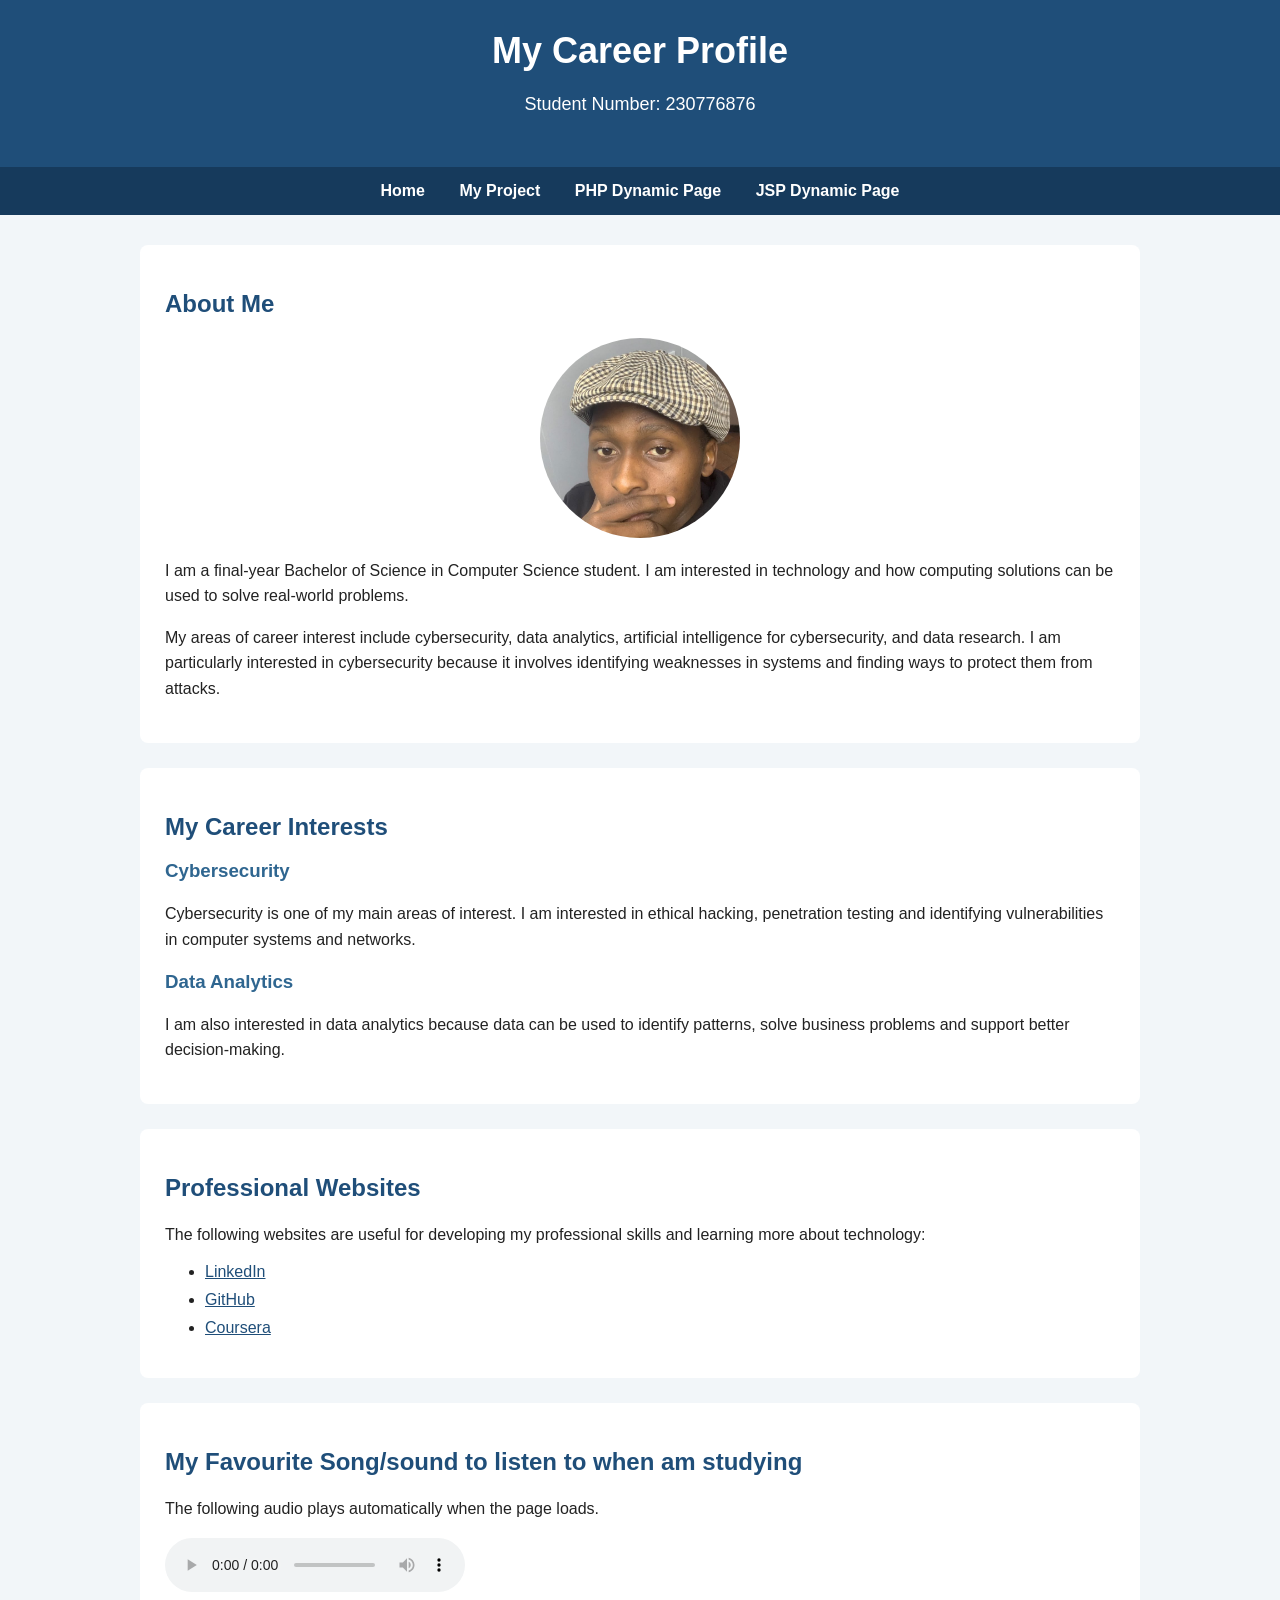
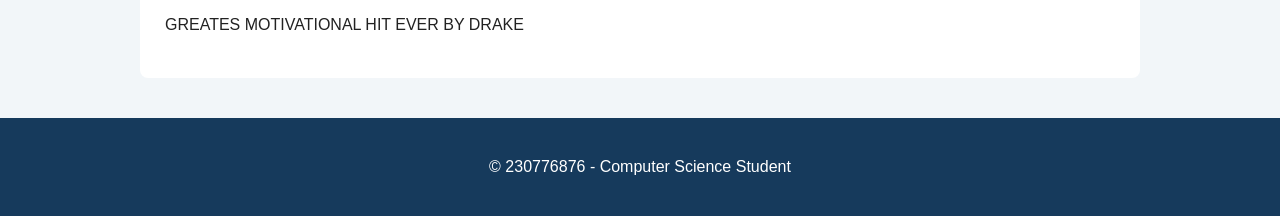
<file: index.html>
<!DOCTYPE html>
<html lang="en">
<head>
    <meta charset="UTF-8">
    <meta name="viewport" content="width=device-width, initial-scale=1.0">

    <title>My Career Profile</title>

    <link rel="stylesheet" href="project.css">
</head>

<body>

    <header>
        <h1>My Career Profile</h1>
        <p>Student Number: 230776876</p>
    </header>

    <nav>
        <a href="230776876.html">Home</a>
        <a href="project.html">My Project</a>
        <a href="dynamic.php">PHP Dynamic Page</a>
        <a href="dynamic.jsp">JSP Dynamic Page</a>
    </nav>

    <main>

        <section class="profile">
            <h2>About Me</h2>

            <img src="image/image.jpeg"
                 alt="My Profile Photo"
                 class="profile-image">

            <p>
                I am a final-year Bachelor of Science in Computer Science
                student. I am interested in technology and how computing
                solutions can be used to solve real-world problems.
            </p>

            <p>
                My areas of career interest include cybersecurity,
                data analytics, artificial intelligence for cybersecurity,
                and data research. I am particularly interested in
                cybersecurity because it involves identifying weaknesses
                in systems and finding ways to protect them from attacks.
            </p>
        </section>


        <section>
            <h2>My Career Interests</h2>

            <h3>Cybersecurity</h3>

            <p>
                Cybersecurity is one of my main areas of interest. I am
                interested in ethical hacking, penetration testing and
                identifying vulnerabilities in computer systems and networks.
            </p>

            <h3>Data Analytics</h3>

            <p>
                I am also interested in data analytics because data can be
                used to identify patterns, solve business problems and
                support better decision-making.
            </p>

        </section>


        <section>
            <h2>Professional Websites</h2>

            <p>
                The following websites are useful for developing my
                professional skills and learning more about technology:
            </p>

            <ul>
                <li>
                    <a href="https://www.linkedin.com/" target="_blank">
                        LinkedIn
                    </a>
                </li>

                <li>
                    <a href="https://github.com/" target="_blank">
                        GitHub
                    </a>
                </li>

                <li>
                    <a href="https://www.coursera.org/" target="_blank">
                        Coursera
                    </a>
                </li>

            </ul>
        </section>


        <section>
            <h2>My Favourite Song/sound to listen to when am studying</h2>

            <p>
                The following audio plays automatically when the page loads.
            </p>

            <audio controls autoplay loop>
                <source src="audio/Headlines - Drake.mp3" type="audio/mpeg">
                Your browser does not support the audio element.
            </audio>
            <p>
                GREATES MOTIVATIONAL HIT EVER BY DRAKE

            </p>

        
        </section>

    </main>


    <footer>
        <p>&copy; 230776876 - Computer Science Student</p>
    </footer>

</body>
</html>
</file>
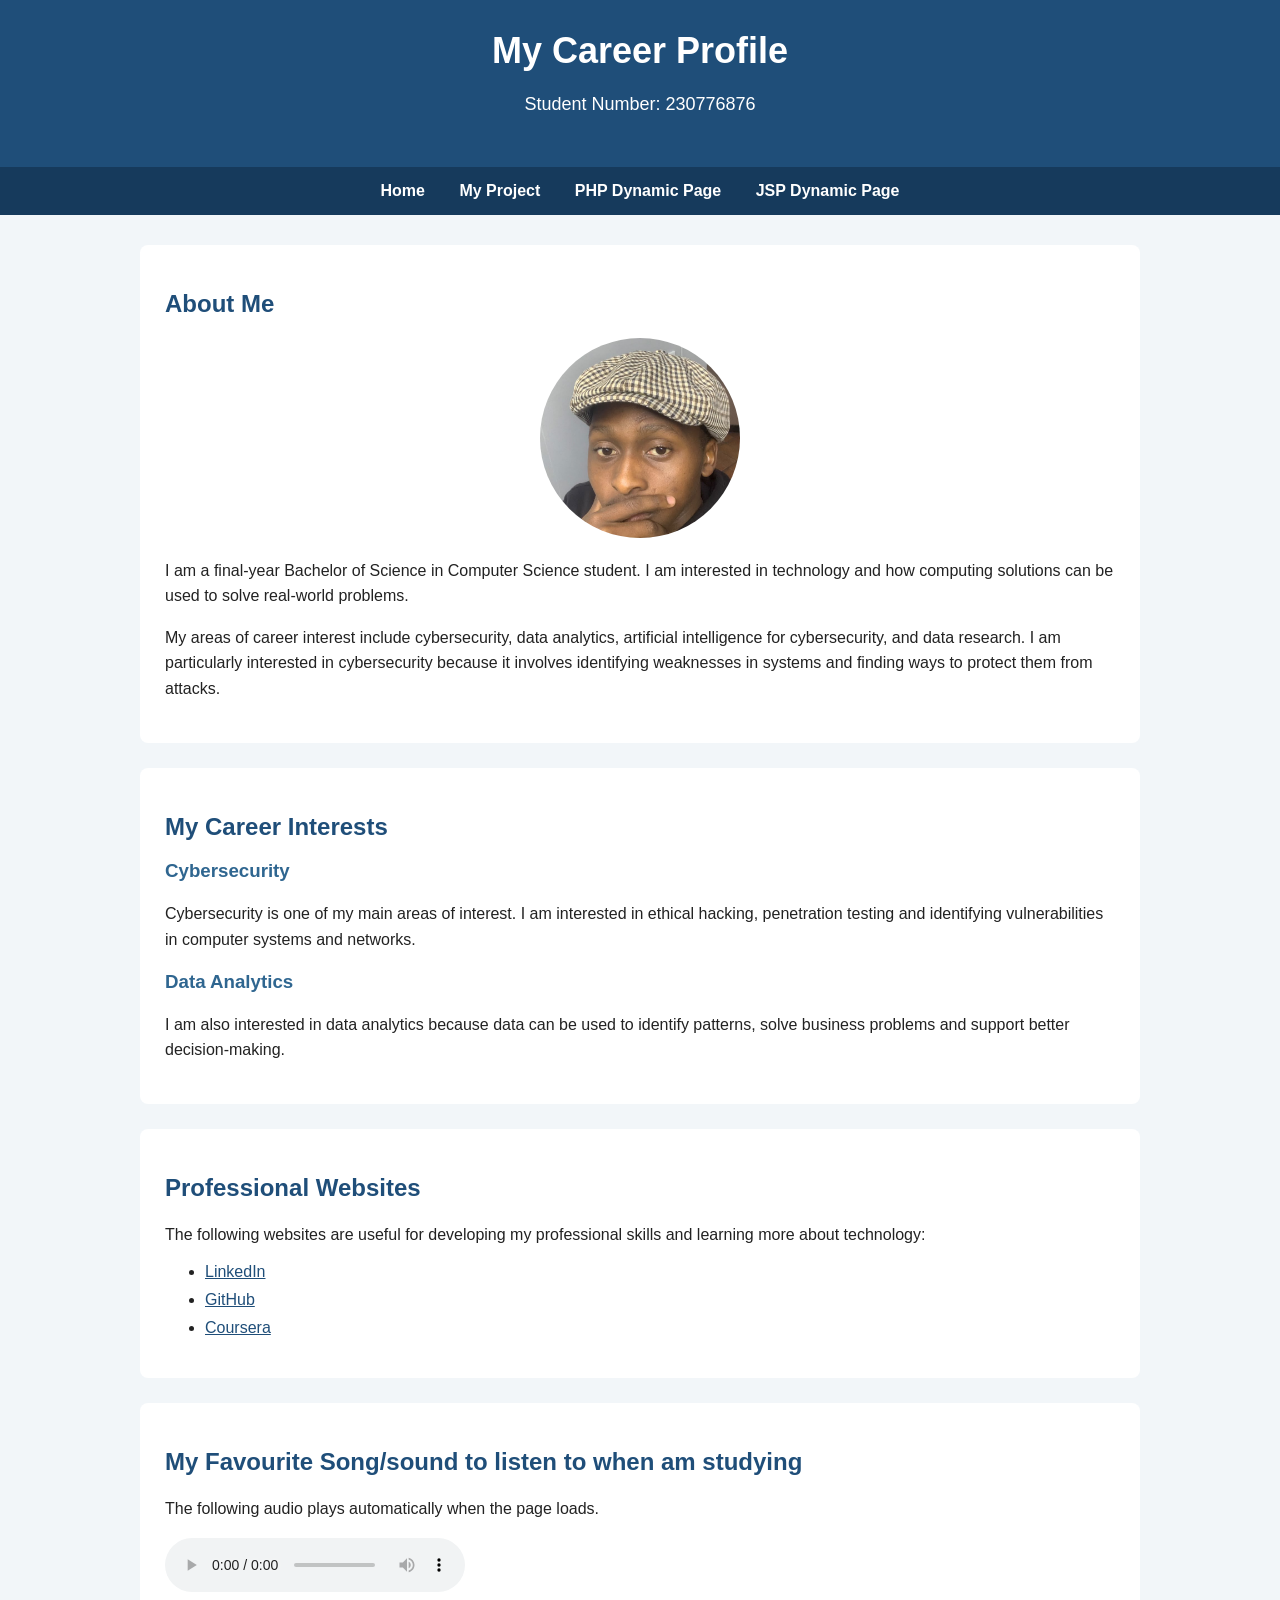
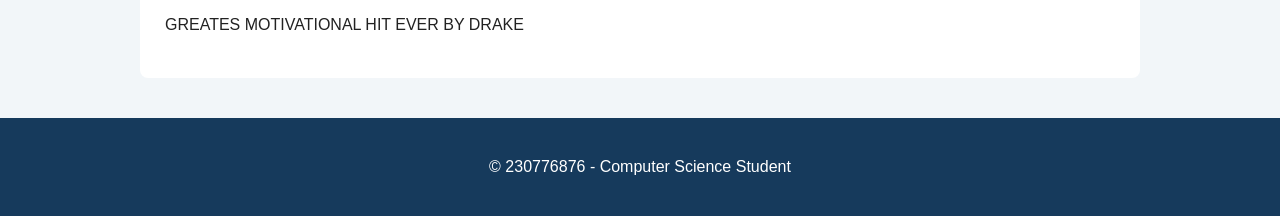
<file: 230776876.html>
<!DOCTYPE html>
<html lang="en">
<head>
    <meta charset="UTF-8">
    <meta name="viewport" content="width=device-width, initial-scale=1.0">

    <title>My Career Profile</title>

    <link rel="stylesheet" href="project.css">
</head>

<body>

    <header>
        <h1>My Career Profile</h1>
        <p>Student Number: 230776876</p>
    </header>

    <nav>
        <a href="230776876.html">Home</a>
        <a href="project.html">My Project</a>
        <a href="dynamic.php">PHP Dynamic Page</a>
        <a href="dynamic.jsp">JSP Dynamic Page</a>
    </nav>

    <main>

        <section class="profile">
            <h2>About Me</h2>

            <img src="image/image.jpeg"
                 alt="My Profile Photo"
                 class="profile-image">

            <p>
                I am a final-year Bachelor of Science in Computer Science
                student. I am interested in technology and how computing
                solutions can be used to solve real-world problems.
            </p>

            <p>
                My areas of career interest include cybersecurity,
                data analytics, artificial intelligence for cybersecurity,
                and data research. I am particularly interested in
                cybersecurity because it involves identifying weaknesses
                in systems and finding ways to protect them from attacks.
            </p>
        </section>


        <section>
            <h2>My Career Interests</h2>

            <h3>Cybersecurity</h3>

            <p>
                Cybersecurity is one of my main areas of interest. I am
                interested in ethical hacking, penetration testing and
                identifying vulnerabilities in computer systems and networks.
            </p>

            <h3>Data Analytics</h3>

            <p>
                I am also interested in data analytics because data can be
                used to identify patterns, solve business problems and
                support better decision-making.
            </p>

        </section>


        <section>
            <h2>Professional Websites</h2>

            <p>
                The following websites are useful for developing my
                professional skills and learning more about technology:
            </p>

            <ul>
                <li>
                    <a href="https://www.linkedin.com/" target="_blank">
                        LinkedIn
                    </a>
                </li>

                <li>
                    <a href="https://github.com/" target="_blank">
                        GitHub
                    </a>
                </li>

                <li>
                    <a href="https://www.coursera.org/" target="_blank">
                        Coursera
                    </a>
                </li>

            </ul>
        </section>


        <section>
            <h2>My Favourite Song/sound to listen to when am studying</h2>

            <p>
                The following audio plays automatically when the page loads.
            </p>

            <audio controls autoplay loop>
                <source src="audio/Headlines - Drake.mp3" type="audio/mpeg">
                Your browser does not support the audio element.
            </audio>
            <p>
                GREATES MOTIVATIONAL HIT EVER BY DRAKE

            </p>

        
        </section>

    </main>


    <footer>
        <p>&copy; 230776876 - Computer Science Student</p>
    </footer>

</body>
</html>
</file>
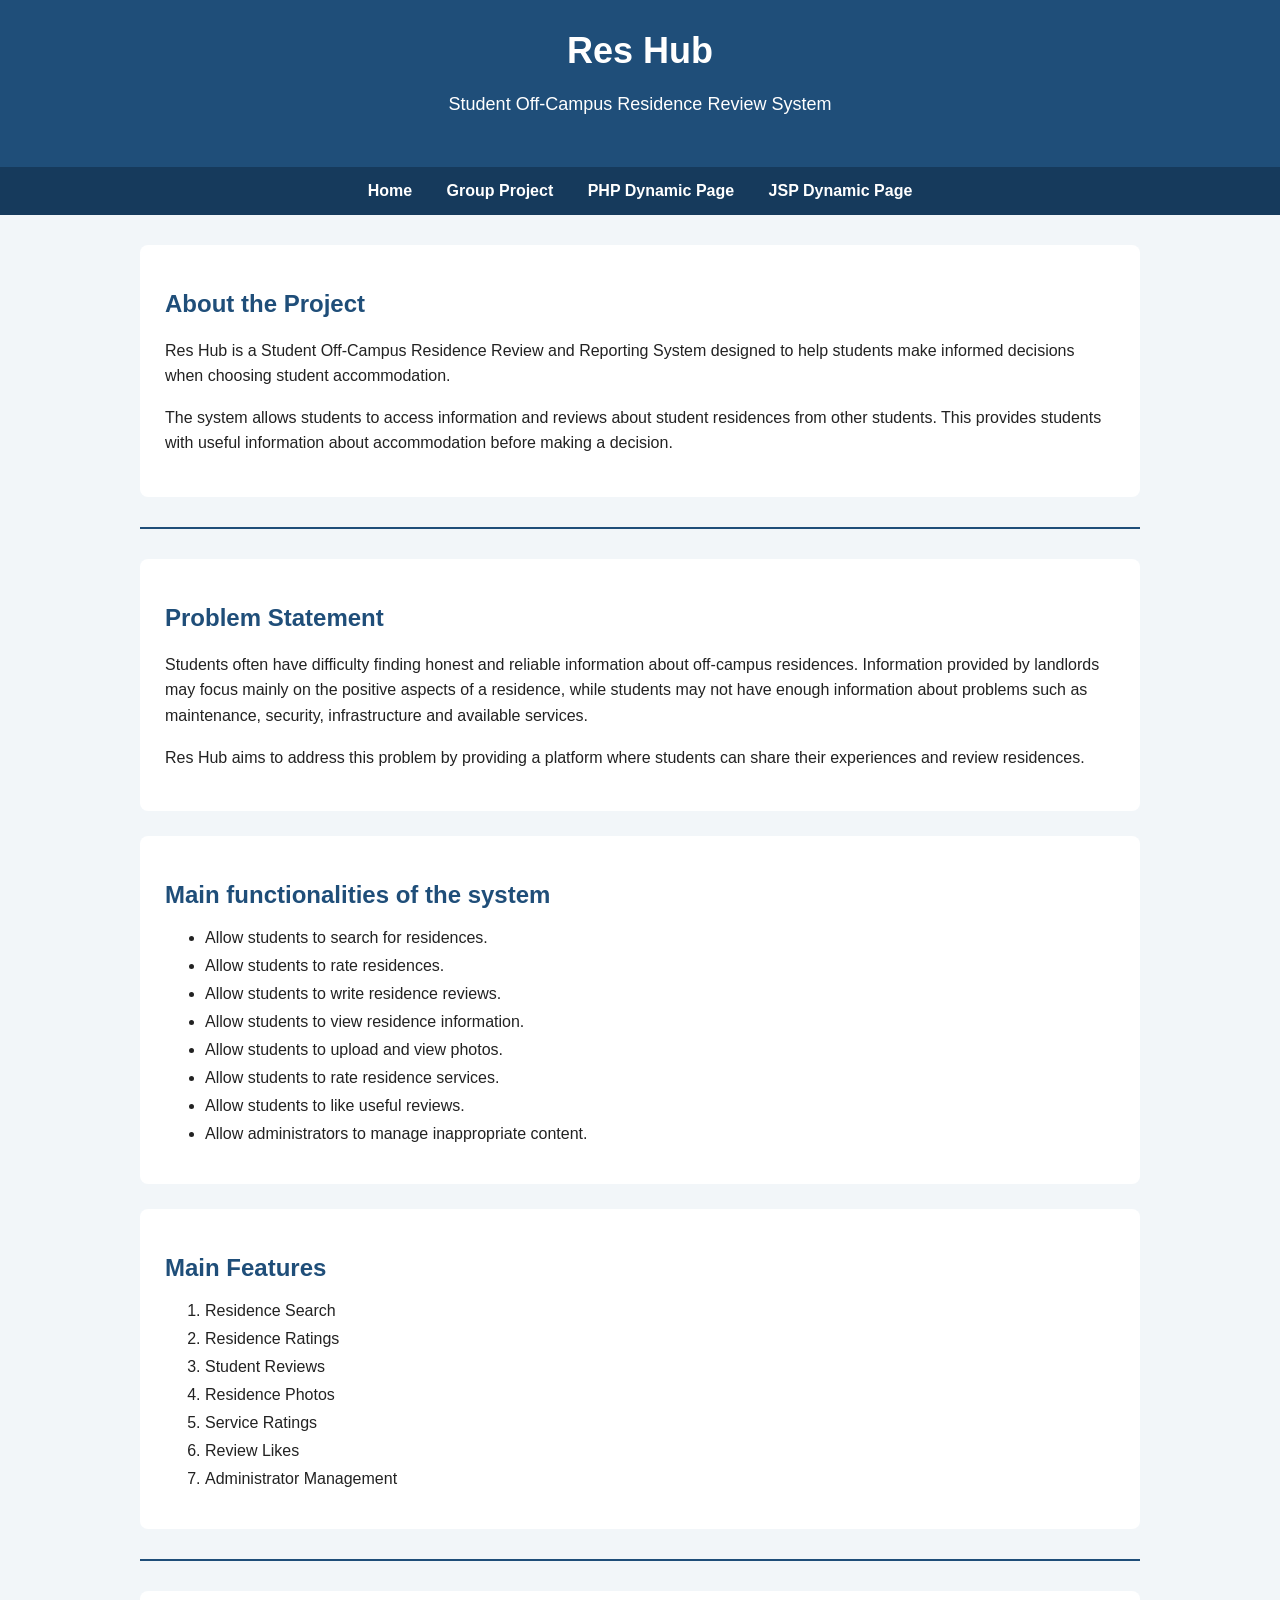
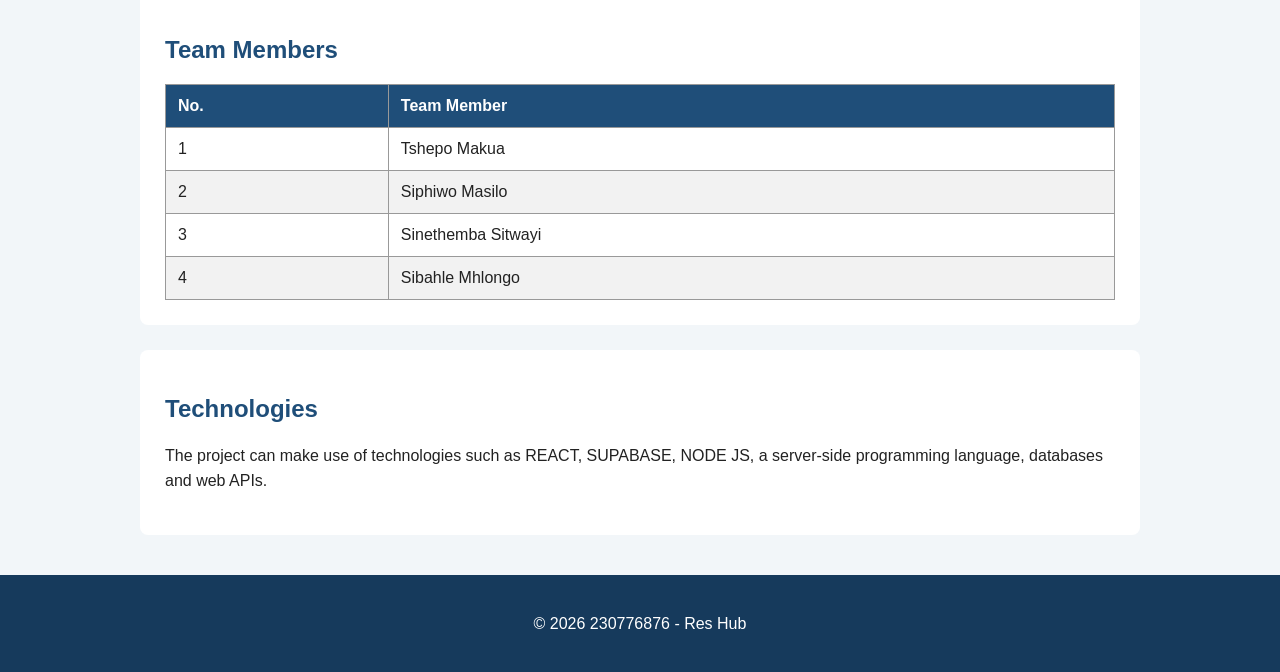
<file: project.html>
<!DOCTYPE html>
<html lang="en">
<head>
    <meta charset="UTF-8">
    <meta name="viewport" content="width=device-width, initial-scale=1.0">

    <title>Res Hub Project</title>

    <link rel="stylesheet" href="project.css">
</head>

<body>

    <header>
        <h1>Res Hub</h1>
        <p>Student Off-Campus Residence Review System</p>
    </header>


    <nav>
        <a href="230776876.html">Home</a>
        <a href="project.html">Group Project</a>
        <a href="dynamic.php">PHP Dynamic Page</a>
        <a href="dynamic.jsp">JSP Dynamic Page</a>
    </nav>


    <main>

        <section>
            <h2>About the Project</h2>

            <p>
                Res Hub is a Student Off-Campus Residence Review and
                Reporting System designed to help students make informed
                decisions when choosing student accommodation.
            </p>

            <p>
                The system allows students to access information and
                reviews about student residences from other students.
                This provides students with useful information about
                accommodation before making a decision.
            </p>
        </section>


        <hr>


        <section>
            <h2>Problem Statement</h2>

            <p>
                Students often have difficulty finding honest and reliable
                information about off-campus residences. Information
                provided by landlords may focus mainly on the positive
                aspects of a residence, while students may not have enough
                information about problems such as maintenance, security,
                infrastructure and available services.
            </p>

            <p>
                Res Hub aims to address this problem by providing a platform
                where students can share their experiences and review
                residences.
            </p>
        </section>


        <section>
            <h2>Main functionalities of the system</h2>

            <ul>
                <li>Allow students to search for residences.</li>
                <li>Allow students to rate residences.</li>
                <li>Allow students to write residence reviews.</li>
                <li>Allow students to view residence information.</li>
                <li>Allow students to upload and view photos.</li>
                <li>Allow students to rate residence services.</li>
                <li>Allow students to like useful reviews.</li>
                <li>Allow administrators to manage inappropriate content.</li>
            </ul>
        </section>


        <section>
            <h2>Main Features</h2>

            <ol>
                <li>Residence Search</li>
                <li>Residence Ratings</li>
                <li>Student Reviews</li>
                <li>Residence Photos</li>
                <li>Service Ratings</li>
                <li>Review Likes</li>
                <li>Administrator Management</li>
            </ol>
        </section>


        <hr>


        <section>
    <h2>Team Members</h2>

    <table>
        <thead>
            <tr>
                <th>No.</th>
                <th>Team Member</th>
            </tr>
        </thead>

        <tbody>
            <tr>
                <td>1</td>
                <td>Tshepo Makua</td>
            </tr>

            <tr>
                <td>2</td>
                <td>Siphiwo Masilo</td>
            </tr>

            <tr>
                <td>3</td>
                <td>Sinethemba Sitwayi</td>
            </tr>

            <tr>
                <td>4</td>
                <td>Sibahle Mhlongo</td>
            </tr>
        </tbody>
    </table>
</section>

        <section>
            <h2>Technologies</h2>

            <p>
                The project can make use of technologies such as REACT,
                SUPABASE, NODE JS, a server-side programming language,
                databases and web APIs.
            </p>

        </section>

    </main>


    <footer>
        <p>&copy; 2026 230776876 - Res Hub</p>
    </footer>

</body>
</html>
</file>
<file: project.css>
/* Default CSS */

body {
    font-family: Arial, sans-serif;
    background-color: #f2f6f9;
    margin: 0;
    padding: 0;
    color: #222;
}

header {
    background-color: #1f4e79;
    color: white;
    text-align: center;
    padding: 30px;
}

header h1 {
    margin: 0;
    font-size: 36px;
}

header p {
    font-size: 18px;
}

nav {
    background-color: #163a5c;
    text-align: center;
    padding: 15px;
}

nav a {
    color: white;
    text-decoration: none;
    margin: 0 15px;
    font-weight: bold;
}

nav a:hover {
    text-decoration: underline;
}

main {
    width: 85%;
    max-width: 1000px;
    margin: 30px auto;
}

section {
    background-color: white;
    padding: 25px;
    margin-bottom: 25px;
    border-radius: 8px;
}

h2 {
    color: #1f4e79;
}

h3 {
    color: #2f6690;
}

p {
    line-height: 1.6;
}

li {
    margin-bottom: 10px;
}

.profile-image {
    width: 200px;
    height: 200px;
    object-fit: cover;
    border-radius: 50%;
    display: block;
    margin: 20px auto;
}

a {
    color: #1f4e79;
}

hr {
    border: 0;
    border-top: 2px solid #1f4e79;
    margin: 30px 0;
}

table {
    width: 100%;
    border-collapse: collapse;
    margin-top: 20px;
}

th,
td {
    border: 1px solid #999;
    padding: 12px;
    text-align: left;
}

th {
    background-color: #1f4e79;
    color: white;
}

tr:nth-child(even) {
    background-color: #f2f2f2;
}

footer {
    background-color: #163a5c;
    color: white;
    text-align: center;
    padding: 20px;
    margin-top: 40px;
}
</file>
